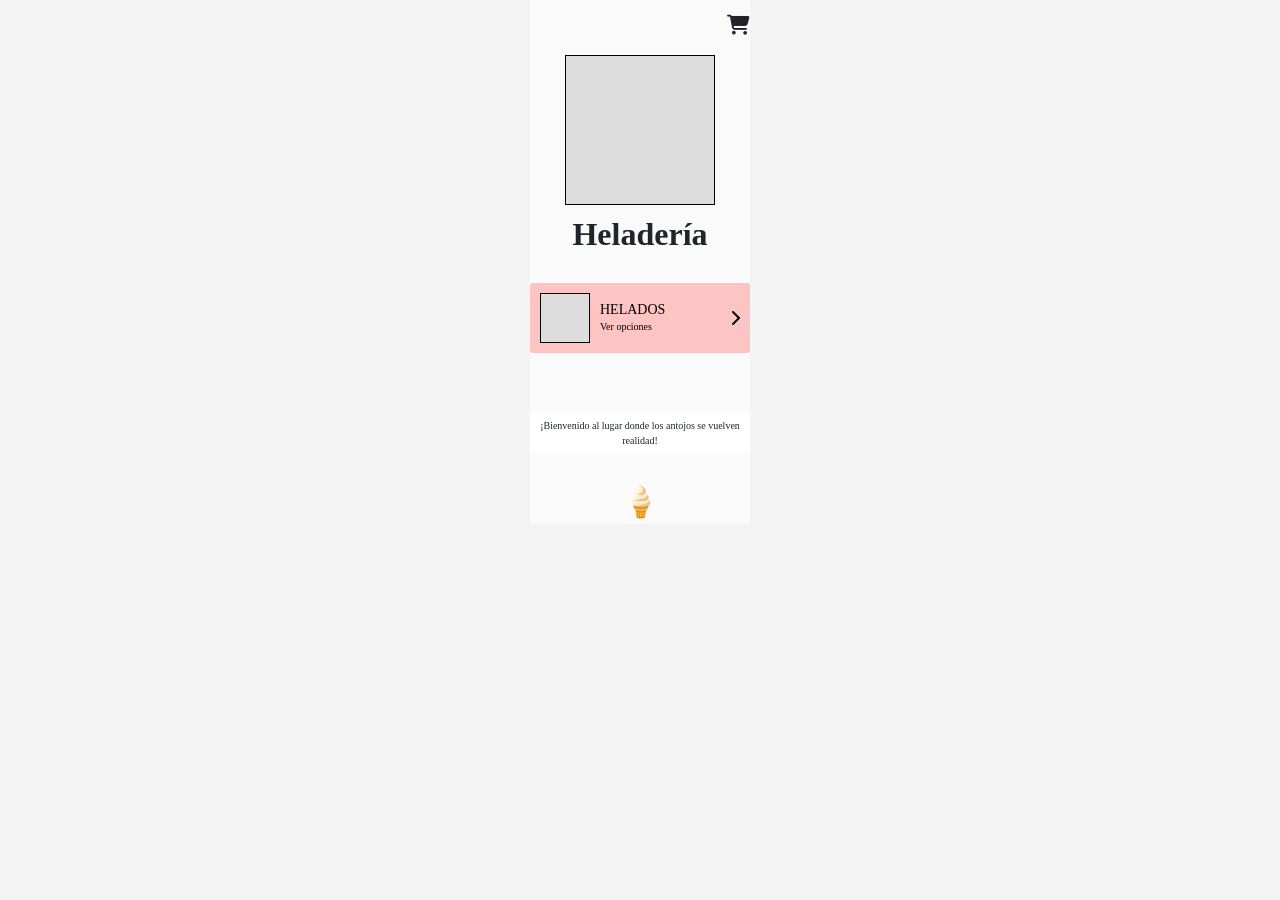
<file: Index.html>
<!DOCTYPE html>
<html lang="es">
<head>
<meta charset="UTF-8">
<meta name="viewport" content="width=device-width, initial-scale=1.0">

<!-- Bootstrap -->
<link href="https://cdn.jsdelivr.net/npm/bootstrap@5.3.3/dist/css/bootstrap.min.css" rel="stylesheet">

<!-- Iconos -->
<link rel="stylesheet"
href="https://cdnjs.cloudflare.com/ajax/libs/font-awesome/6.5.2/css/all.min.css">

<!-- Fuente -->
<link href="https://fonts.googleapis.com/css2?family=Poppins:wght@400;700&display=swap" rel="stylesheet">

<style>

body{
    background:#f3f3f3;
    font-family:'fredoka', fredoka, cursive;
}

.contenedor{
    width:220px;
    margin:auto;
    padding-top:10px;
    background:#ffffff97;
    font-family:'fredoka', fredoka, cursive;}

.carrito{
    text-align:right;
    font-size:20px;
    margin-bottom:15px;}

.imagen-principal{
    width:150px;
    height:150px;
    border:1px solid #000;
    margin:auto;
    background:#ddd;
}

.titulo{
    text-align:center;
    font-weight:bold;
    font-family:'fredoka', fredoka, cursive;
    font-size:32px;
    margin-top:10px;
}

.card-helado{
    background:#fd9f9d97;
    border-radius:3px;
    padding:10px;
    display:flex;
    align-items:center;
    font-family:'fredoka', fredoka, cursive;

    justify-content:space-between;
    color:rgb(0, 0, 0);
    margin-top:30px;
}

.mini-img{
    width:50px;
    height:50px;
    background:#ddd;
    border:1px solid #000;
    
}

.info{
    flex:1;
    margin-left:10px;
}

.info h5{
    margin:0;
    font-size:14px;
}

.info p{
    margin:0;
    font-size:10px;
}

.footer{
    margin-top:60px;
    text-align:center;
}

.bienvenida{
    background:white;
    display:inline-block;
    padding:5px 10px;
    border-radius:5px;
    font-size:10px;
    font-family: fredoka, cursive;
}

.logo{
    margin-top:10px;
    font-size:30px;
    color:#ff7b00;
}

</style>
</head>

<body>

<div class="contenedor">

    <!-- carrito -->
    <div class="carrito">
        <i class="fa-solid fa-cart-shopping"></i>
    </div>

    <!-- imagen -->
    <div class="imagen-principal"></div>

    <!-- titulo -->
    <h1 class="titulo">Heladería</h1>

    <!-- card -->
    <div class="card-helado">

        <div class="mini-img"></div>

        <div class="info">
            <h5>HELADOS</h5>
            <p>Ver opciones</p>
        </div>

        <i class="fa-solid fa-chevron-right" onclick="window.open('sabores.html')"></i>

    </div>

    <!-- footer -->
    <div class="footer">

        <p class="bienvenida">
            ¡Bienvenido al lugar donde los antojos se vuelven realidad!
        </p>
        

        <div class="logo">
            🍦
        </div>

    </div>

</div>

</body>
</html>
</file>
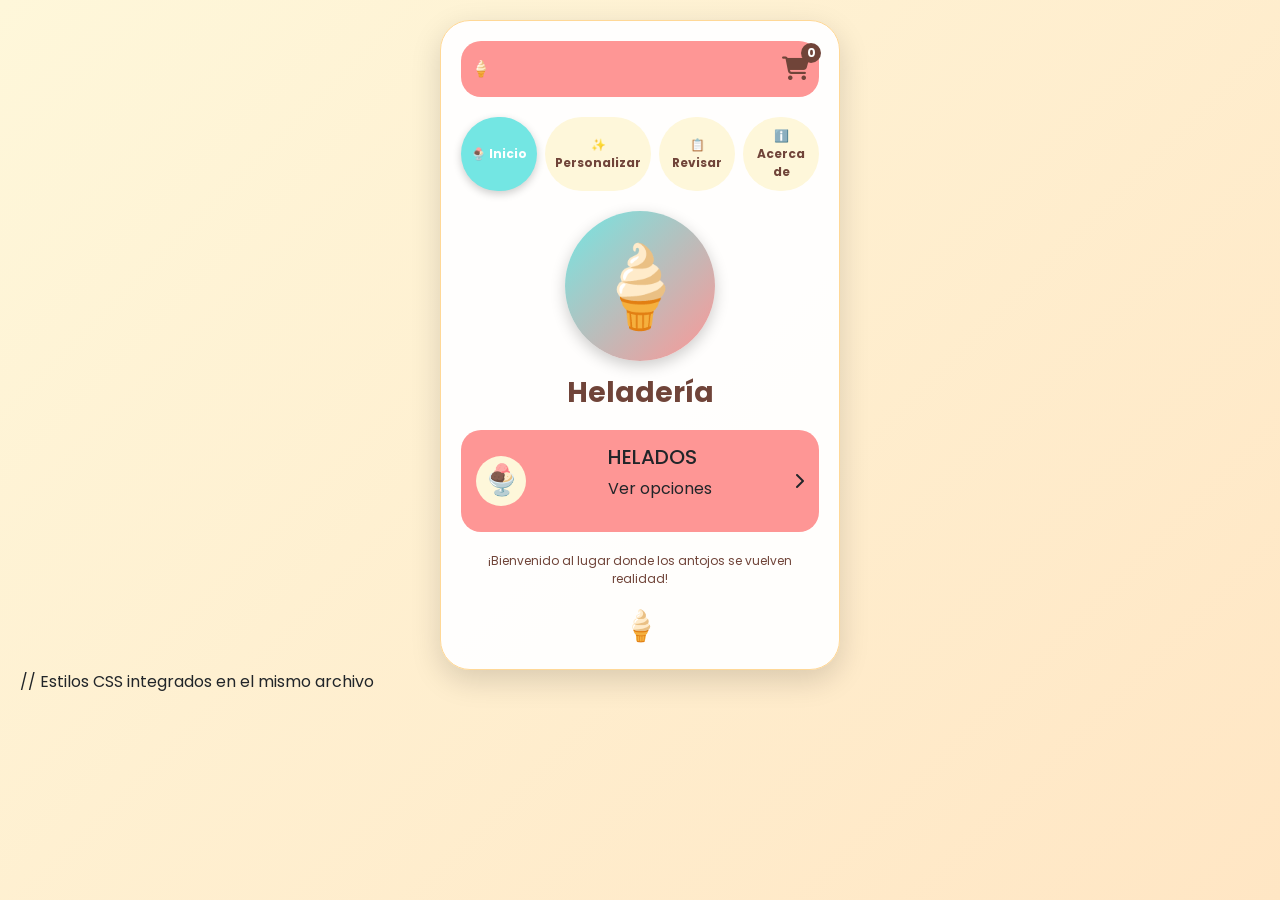
<file: Heladeria final.html>
<!DOCTYPE html>
<html lang="es">
<head>
<meta charset="UTF-8">
<meta name="viewport" content="width=device-width, initial-scale=1.0">
<title>Heladería - Personaliza tu helado</title>

<!-- Bootstrap -->
<link href="https://cdn.jsdelivr.net/npm/bootstrap@5.3.3/dist/css/bootstrap.min.css" rel="stylesheet">

<!-- Iconos -->
<link rel="stylesheet" href="https://cdnjs.cloudflare.com/ajax/libs/font-awesome/6.5.2/css/all.min.css">

<!-- Fuente -->
<link href="https://fonts.googleapis.com/css2?family=Poppins:wght@400;700&display=swap" rel="stylesheet">


</head>
<body>

<div class="contenedor">
    <!-- Header -->
    <div class="header-pestanas">
        <div class="logo-mini">🍦</div>
        <div class="carrito-icono" onclick="verCarrito()">
            <i class="fa-solid fa-cart-shopping"></i>
            <span id="carritoContador" class="carrito-contador">0</span>
        </div>
    </div>

    <!-- Navegación -->
    <div class="tabs-buttons">
        <button class="tab-btn active" onclick="cambiarPestana('inicio')">🍨 Inicio</button>
        <button class="tab-btn" onclick="cambiarPestana('personalizar')">✨ Personalizar</button>
        <button class="tab-btn" onclick="cambiarPestana('revisar')">📋 Revisar</button>
        <button class="tab-btn" onclick="cambiarPestana('acerca')">ℹ️ Acerca de</button>
    </div>

    <!-- Pestaña: Inicio -->
    <div id="pestana-inicio" class="tab-content active">
        <div class="imagen-principal">🍦</div>
        <h1 class="titulo">Heladería</h1>
        <div class="card-helado" onclick="cambiarPestana('personalizar')">
            <div class="mini-img">🍨</div>
            <div class="info">
                <h5>HELADOS</h5>
                <p>Ver opciones</p>
            </div>
            <i class="fa-solid fa-chevron-right"></i>
        </div>
        <div class="footer-text">
            <p>¡Bienvenido al lugar donde los antojos se vuelven realidad!</p>
            <div style="font-size: 30px;">🍦</div>
        </div>
    </div>

    <!-- Pestaña: Personalizar -->
    <div id="pestana-personalizar" class="tab-content">
        <h2 style="text-align:center; color:var(--color-marron);">🍦 ELIGE TU HELADO 🍦</h2>
        
        <div id="listaTiposHelado">
            <div class="tipo-helado-btn" onclick="iniciarPersonalizacion('cono-simple', 'Cono Simple', 1, 4000)">
                <h3>🍦 CONO SIMPLE</h3>
                <p>1 bola de helado</p>
                <div class="precio">$4.000</div>
            </div>
            <div class="tipo-helado-btn" onclick="iniciarPersonalizacion('cono-doble', 'Cono Doble', 2, 8000)">
                <h3>🍦 CONO DOBLE</h3>
                <p>2 bolas de helado</p>
                <div class="precio">$8.000</div>
            </div>
            <div class="tipo-helado-btn" onclick="iniciarPersonalizacion('copa', 'Copa', 3, 15000)">
                <h3>🍨 COPA</h3>
                <p>3 bolas de helado + Topping</p>
                <div class="precio">$15.000</div>
            </div>
        </div>

        <div id="personalizacionContainer" style="display:none;"></div>
    </div>

    <!-- Pestaña: Revisar Pedido -->
    <div id="pestana-revisar" class="tab-content">
        <h2 style="text-align:center; color:var(--color-marron);">📋 REVISAR PEDIDO</h2>
        
        <div id="listaPedidosContainer">
            <p style="text-align:center; color:#999;">No hay productos en tu pedido</p>
        </div>

        <div id="resumenPago" style="display:none;">
            <div class="resumen-pedido-card">
                <h4>💰 RESUMEN DE PAGO</h4>
                <div id="detallesPago"></div>
                <hr>
                <div><strong>SUBTOTAL:</strong> $<span id="subtotal">0</span></div>
                <div><strong>DESCUENTO:</strong> $<span id="descuento">0</span></div>
                <div style="font-size:20px;"><strong>TOTAL A PAGAR:</strong> $<span id="totalPagar">0</span></div>
            </div>

            <div class="forma-pago">
                <h4>💳 FORMA DE PAGO</h4>
                <div class="opcion-pago" onclick="seleccionarPago('efectivo')">
                    <input type="radio" name="pago" value="efectivo"> 💵 Efectivo
                </div>
                <div class="opcion-pago" onclick="seleccionarPago('tarjeta')">
                    <input type="radio" name="pago" value="tarjeta"> 💳 Tarjetas
                </div>
                <div class="opcion-pago" onclick="seleccionarPago('transferencia')">
                    <input type="radio" name="pago" value="transferencia"> 📱 Transferencia
                </div>
            </div>

            <button class="btn-accion btn-pagar" onclick="procesarPago()">💸 PAGAR</button>
            <button class="btn-accion btn-continuar" onclick="continuarComprando()">🛒 CONTINUAR COMPRANDO</button>
        </div>
    </div>

    <!-- Pestaña: Acerca de -->
    <div id="pestana-acerca" class="tab-content">
        <div class="acerca-de-card">
            <div class="icono-equipo">🍦</div>
            <h3>Acerca de Nosotros</h3>
            <div class="descripcion">
                <p>¡Bienvenido a nuestra Heladería!</p>
            </div>
            
            <div class="info-contacto">
                <h4 style="color: var(--color-marron); margin-bottom: 15px;">📧 Contacto</h4>
                <p><i class="fa-solid fa-envelope"></i> <strong>Kevin Maldonado:</strong> kmaldon3@estudiante.ibero.edu.co</p>
                <p><i class="fa-solid fa-envelope"></i> <strong>Alejandro Mora:</strong> amoraalv@estudiante.ibero.edu.co</p>
                <hr style="margin: 15px 0; border-color: var(--color-amarillo);">
                <p><i class="fa-solid fa-graduation-cap"></i> <strong>Institución:</strong> Universidad Iberoamericana</p>
                <p><i class="fa-solid fa-calendar"></i> <strong>Proyecto:</strong> Heladería Online</p>
            </div>
            
            <button class="btn-accion btn-acerca" onclick="cambiarPestana('inicio')">🍦 Volver al Inicio</button>
        </div>
    </div>
</div>

<script>
    // ========== VARIABLES GLOBALES ==========
    let carrito = [];
    let pagoSeleccionado = '';
    let productoEnPersonalizacion = null;
    let toppingTemp = { nombre: 'Sin topping', precio: 0 };
    let saboresTemp = [];
    const listaSabores = ['Vainilla', 'Chocolate', 'Fresa', 'Menta', 'Dulce de leche', 'Lúcuma', 'Café', 'Pistacho', 'Coco', 'Maracuyá'];

    // ========== NAVEGACIÓN ==========
    function cambiarPestana(pestanaId) {
        document.querySelectorAll('.tab-content').forEach(tab => tab.classList.remove('active'));
        document.querySelectorAll('.tab-btn').forEach(btn => btn.classList.remove('active'));
        
        document.getElementById(`pestana-${pestanaId}`).classList.add('active');
        
        const botones = document.querySelectorAll('.tab-btn');
        const indiceMap = { 'inicio': 0, 'personalizar': 1, 'revisar': 2, 'acerca': 3 };
        if (indiceMap[pestanaId] !== undefined) {
            botones[indiceMap[pestanaId]].classList.add('active');
        }
        
        if (pestanaId === 'revisar') actualizarVistaRevisarPedido();
        if (pestanaId !== 'personalizar') cerrarPersonalizacion();
    }

    function verCarrito() { cambiarPestana('revisar'); }
    function continuarComprando() { cambiarPestana('personalizar'); }

    // ========== PERSONALIZACIÓN ==========
    function iniciarPersonalizacion(tipo, nombre, bolas, precioBase) {
        productoEnPersonalizacion = { tipo, nombre, bolas, precioBase };
        saboresTemp = new Array(bolas).fill('');
        toppingTemp = { nombre: 'Sin topping', precio: 0 };
        mostrarPersonalizacion();
    }

    function mostrarPersonalizacion() {
        const container = document.getElementById('personalizacionContainer');
        const listaTipos = document.getElementById('listaTiposHelado');
        
        const toppings = [
            { nombre: 'Chispas de chocolate', precio: 500 },
            { nombre: 'Salsa de caramelo', precio: 700 },
            { nombre: 'Frutillas', precio: 800 },
            { nombre: 'Granola', precio: 400 },
            { nombre: 'Sin topping', precio: 0 }
        ];
        
        let html = `
            <div class="seccion-personalizacion">
                <h3>✨ Personaliza tu ${productoEnPersonalizacion.nombre} ✨</h3>
                <p><strong>Precio base:</strong> $${productoEnPersonalizacion.precioBase}</p>
                <div class="subtitulo">🍬 Toppings (elige uno)</div>
        `;
        
        toppings.forEach(t => {
            html += `
                <div class="opcion-topping" onclick="seleccionarTopping('${t.nombre}', ${t.precio})">
                    <input type="radio" name="toppingTemp" ${t.nombre === 'Sin topping' ? 'checked' : ''}>
                    <label>${t.nombre === 'Sin topping' ? '❌' : '🍫'} ${t.nombre} ${t.precio > 0 ? `(+$${t.precio})` : ''}</label>
                </div>
            `;
        });
        
        html += `<div class="subtitulo">🍨 Sabores (elige ${productoEnPersonalizacion.bolas} bola(s))</div>`;
        
        for (let i = 0; i < productoEnPersonalizacion.bolas; i++) {
            html += `
                <div style="margin-bottom:10px;">
                    <strong>Bola ${i+1}:</strong>
                    <select class="form-select" onchange="cambiarSabor(${i}, this.value)">
                        <option value="">-- Selecciona --</option>
                        ${listaSabores.map(s => `<option value="${s}">${s}</option>`).join('')}
                    </select>
                </div>
            `;
        }
        
        html += `
            <div style="margin-top:15px; background:var(--color-amarillo); padding:10px; border-radius:15px;">
                <strong>📋 Resumen:</strong><br>
                Topping: <span id="resTopping">Sin topping</span><br>
                Sabores: <span id="resSabores">-</span><br>
                <strong>Total: $<span id="totalTemp">${productoEnPersonalizacion.precioBase}</span></strong>
            </div>
            <button class="btn-accion" onclick="agregarAlCarrito()">✅ AGREGAR AL CARRITO</button>
            <button class="btn-volver" onclick="cerrarPersonalizacion()">← Cancelar</button>
        </div>`;
        
        container.innerHTML = html;
        container.style.display = 'block';
        listaTipos.style.display = 'none';
    }

    function seleccionarTopping(nombre, precio) {
        toppingTemp = { nombre, precio };
        actualizarResumen();
    }

    function cambiarSabor(indice, sabor) {
        saboresTemp[indice] = sabor;
        actualizarResumen();
    }

    function actualizarResumen() {
        document.getElementById('resTopping').innerText = toppingTemp.nombre;
        const saboresOk = saboresTemp.filter(s => s !== '');
        document.getElementById('resSabores').innerText = saboresOk.join(', ') || 'No seleccionados';
        let total = productoEnPersonalizacion.precioBase + toppingTemp.precio;
        document.getElementById('totalTemp').innerText = total;
    }

    function agregarAlCarrito() {
        if (saboresTemp.includes('')) {
            alert(`⚠️ Selecciona todos los ${productoEnPersonalizacion.bolas} sabores`);
            return;
        }
        
        const total = productoEnPersonalizacion.precioBase + toppingTemp.precio;
        const pedido = {
            id: Date.now(),
            producto: productoEnPersonalizacion.nombre,
            bolas: productoEnPersonalizacion.bolas,
            sabores: [...saboresTemp],
            topping: toppingTemp.nombre,
            total: total
        };
        
        carrito.push(pedido);
        actualizarContador();
        alert(`✅ ¡Agregado al carrito!\nTotal: $${total}`);
        cerrarPersonalizacion();
        cambiarPestana('revisar');
    }

    function cerrarPersonalizacion() {
        const container = document.getElementById('personalizacionContainer');
        const listaTipos = document.getElementById('listaTiposHelado');
        if (container) container.style.display = 'none';
        if (listaTipos) listaTipos.style.display = 'block';
        productoEnPersonalizacion = null;
    }

    // ========== CARRITO ==========
    function actualizarContador() {
        document.getElementById('carritoContador').innerText = carrito.length;
    }

    function actualizarVistaRevisarPedido() {
        const container = document.getElementById('listaPedidosContainer');
        const resumenDiv = document.getElementById('resumenPago');
        
        if (carrito.length === 0) {
            container.innerHTML = '<p style="text-align:center; color:#999;">🍽️ No hay productos en tu pedido</p>';
            resumenDiv.style.display = 'none';
            return;
        }
        
        resumenDiv.style.display = 'block';
        let html = '', subtotal = 0;
        
        carrito.forEach(item => {
            subtotal += item.total;
            html += `
                <div class="item-pedido">
                    <div style="display:flex; justify-content:space-between;">
                        <strong>🍦 ${item.producto}</strong>
                        <span>$${item.total}</span>
                    </div>
                    <div style="font-size:12px;">
                        Sabores: ${item.sabores.join(', ')}<br>
                        Topping: ${item.topping}
                    </div>
                    <button class="btn-volver" style="margin-top:8px; padding:5px;" onclick="eliminarProducto(${item.id})">🗑️ Eliminar</button>
                </div>
            `;
        });
        
        container.innerHTML = html;
        document.getElementById('subtotal').innerText = subtotal;
        document.getElementById('totalPagar').innerText = subtotal;
        document.getElementById('detallesPago').innerHTML = `${carrito.length} producto(s)`;
    }

    function eliminarProducto(id) {
        carrito = carrito.filter(item => item.id !== id);
        actualizarContador();
        actualizarVistaRevisarPedido();
    }

    function seleccionarPago(metodo) {
        pagoSeleccionado = metodo;
        document.querySelectorAll('.opcion-pago input').forEach(radio => {
            radio.checked = (radio.value === metodo);
        });
    }

    function procesarPago() {
        if (carrito.length === 0) return alert('❌ No hay productos');
        if (!pagoSeleccionado) return alert('⚠️ Selecciona una forma de pago');
        
        const total = document.getElementById('totalPagar').innerText;
        alert(`🎉 ¡PAGO EXITOSO!\nMétodo: ${pagoSeleccionado}\nTotal: $${total}\n¡Gracias! 🍦`);
        
        carrito = [];
        actualizarContador();
        actualizarVistaRevisarPedido();
        pagoSeleccionado = '';
        cambiarPestana('inicio');
    }

    // Inicializar
    window.onload = () => actualizarContador();
</script>
</body>
</html>

// Estilos CSS integrados en el mismo archivo 
<style>

    
    
:root {
    --color-turquesa: #73E6E3;
    --color-marron: #704439;
    --color-salmon: #FE9695;
    --color-amarillo: #FFD897;
    --color-crema: #FEF7DA;
}

* {
    margin: 0;
    padding: 0;
    box-sizing: border-box;
}

body {
    background: linear-gradient(135deg, var(--color-crema) 0%, #ffe6c4 100%);
    font-family: 'Poppins', cursive;
    min-height: 100vh;
    padding: 20px;
}

.contenedor {
    max-width: 400px;
    margin: auto;
    background: rgba(255, 255, 255, 0.95);
    border-radius: 30px;
    padding: 20px;
    box-shadow: 0 10px 30px rgba(0,0,0,0.15);
    border: 1px solid var(--color-amarillo);
}

/* Header */
.header-pestanas {
    display: flex;
    justify-content: space-between;
    align-items: center;
    margin-bottom: 20px;
    background: var(--color-salmon);
    padding: 10px;
    border-radius: 20px;
}

.carrito-icono {
    position: relative;
    cursor: pointer;
    font-size: 24px;
    color: var(--color-marron);
}

.carrito-contador {
    position: absolute;
    top: -8px;
    right: -12px;
    background: var(--color-marron);
    color: white;
    border-radius: 50%;
    width: 20px;
    height: 20px;
    font-size: 12px;
    display: flex;
    align-items: center;
    justify-content: center;
    font-weight: bold;
}

/* Tabs */
.tabs-buttons {
    display: flex;
    gap: 8px;
    margin-bottom: 20px;
}

.tab-btn {
    flex: 1;
    background: var(--color-crema);
    border: none;
    padding: 10px;
    border-radius: 50px;
    font-family: 'Poppins', cursive;
    font-weight: bold;
    cursor: pointer;
    transition: all 0.3s;
    color: var(--color-marron);
    font-size: 12px;
}

.tab-btn.active {
    background: var(--color-turquesa);
    color: white;
    box-shadow: 0 3px 8px rgba(0,0,0,0.2);
}

.tab-content {
    display: none;
    animation: fadeIn 0.3s ease;
}

.tab-content.active {
    display: block;
}

@keyframes fadeIn {
    from { opacity: 0; transform: translateY(10px); }
    to { opacity: 1; transform: translateY(0); }
}

/* Inicio */
.imagen-principal {
    width: 150px;
    height: 150px;
    margin: auto;
    background: linear-gradient(135deg, var(--color-turquesa), var(--color-salmon));
    border-radius: 50%;
    display: flex;
    align-items: center;
    justify-content: center;
    font-size: 80px;
    box-shadow: 0 5px 15px rgba(0,0,0,0.2);
}

.titulo {
    text-align: center;
    font-weight: bold;
    font-size: 28px;
    margin: 15px 0;
    color: var(--color-marron);
}

.card-helado {
    background: var(--color-salmon);
    border-radius: 20px;
    padding: 15px;
    display: flex;
    align-items: center;
    justify-content: space-between;
    margin-top: 20px;
    cursor: pointer;
    transition: transform 0.2s;
}

.card-helado:hover {
    transform: scale(1.02);
    background: #fd8a8897;
}

.mini-img {
    width: 50px;
    height: 50px;
    background: var(--color-crema);
    border-radius: 50%;
    display: flex;
    align-items: center;
    justify-content: center;
    font-size: 30px;
}

/* Personalizar */
.tipo-helado-btn {
    background: var(--color-salmon);
    border-radius: 15px;
    padding: 12px;
    margin-bottom: 10px;
    cursor: pointer;
    transition: all 0.3s;
}

.tipo-helado-btn:hover {
    background: var(--color-turquesa);
    transform: translateX(5px);
}

.tipo-helado-btn h3 {
    font-size: 16px;
    margin: 0;
}

.precio {
    font-weight: bold;
    color: var(--color-marron);
    font-size: 14px;
    margin-top: 5px;
}

.seccion-personalizacion {
    background: var(--color-crema);
    padding: 15px;
    border-radius: 20px;
    margin-top: 15px;
}

.opcion-topping {
    background: white;
    padding: 10px;
    margin-bottom: 8px;
    border-radius: 12px;
    display: flex;
    align-items: center;
    gap: 10px;
    cursor: pointer;
}

.btn-accion {
    background: var(--color-marron);
    color: white;
    border: none;
    border-radius: 50px;
    padding: 12px;
    width: 100%;
    margin-top: 10px;
    font-weight: bold;
    cursor: pointer;
}

.btn-volver {
    background: #ccc;
    color: #333;
    border: none;
    border-radius: 50px;
    padding: 8px;
    width: 100%;
    margin-top: 10px;
    cursor: pointer;
}

/* Revisar pedido */
.resumen-pedido-card {
    background: var(--color-crema);
    border-radius: 20px;
    padding: 15px;
    margin-bottom: 15px;
}

.item-pedido {
    background: white;
    border-radius: 15px;
    padding: 12px;
    margin-bottom: 10px;
    border-left: 5px solid var(--color-turquesa);
}

.forma-pago {
    background: var(--color-crema);
    border-radius: 20px;
    padding: 15px;
    margin: 15px 0;
}

.opcion-pago {
    display: flex;
    align-items: center;
    gap: 10px;
    padding: 10px;
    cursor: pointer;
    background: white;
    margin-bottom: 8px;
    border-radius: 12px;
}

.btn-pagar {
    background: var(--color-turquesa);
    color: var(--color-marron);
}

.btn-continuar {
    background: var(--color-salmon);
    color: white;
    margin-top: 10px;
}

.footer-text {
    text-align: center;
    margin-top: 20px;
    font-size: 12px;
    color: var(--color-marron);
}

/* Acerca de */
.acerca-de-card {
    background: var(--color-crema);
    border-radius: 20px;
    padding: 20px;
    text-align: center;
}

.acerca-de-card h3 {
    color: var(--color-marron);
    font-size: 24px;
    margin-bottom: 20px;
}

.icono-equipo {
    font-size: 60px;
    margin-bottom: 15px;
}

.descripcion {
    color: #666;
    margin-bottom: 20px;
    line-height: 1.6;
}

.info-contacto {
    background: white;
    border-radius: 15px;
    padding: 15px;
    margin-top: 15px;
    text-align: left;
}

.info-contacto p {
    margin: 10px 0;
    display: flex;
    align-items: center;
    gap: 10px;
    word-break: break-all;
}

.info-contacto i {
    color: var(--color-turquesa);
    width: 25px;
    font-size: 18px;
}

.btn-acerca {
    background: var(--color-turquesa);
    color: var(--color-marron);
    margin-top: 15px;
}

.form-select {
    width: 100%;
    padding: 8px;
    border-radius: 10px;
    border: 1px solid #ddd;
}
</style>
</file>
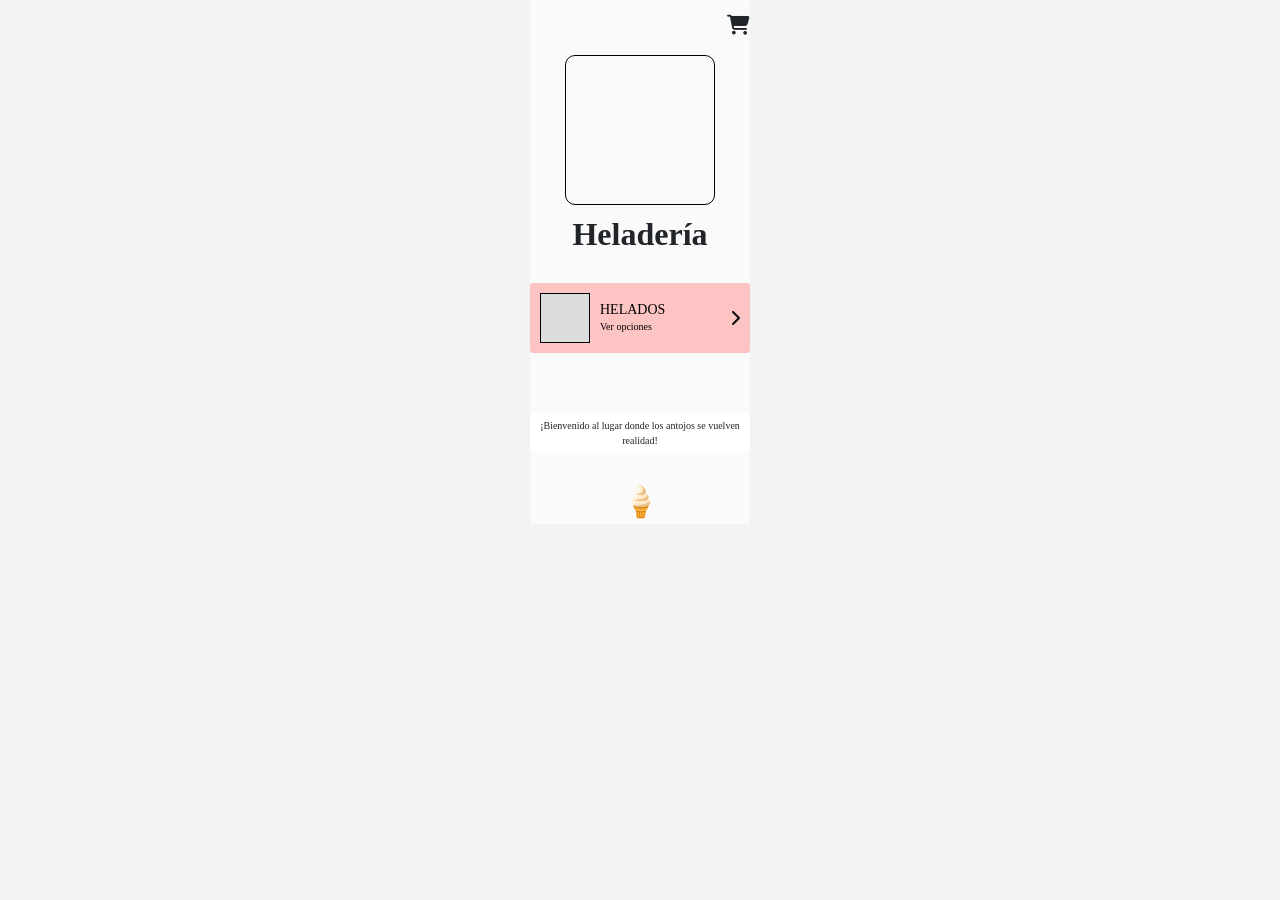
<file: Sabores.html>
<!DOCTYPE html>
<html lang="es">
<head>
<meta charset="UTF-8">
<meta name="viewport" content="width=device-width, initial-scale=1.0">

<!-- Bootstrap -->
<link href="https://cdn.jsdelivr.net/npm/bootstrap@5.3.3/dist/css/bootstrap.min.css" rel="stylesheet">

<!-- Iconos -->
<link rel="stylesheet"
href="https://cdnjs.cloudflare.com/ajax/libs/font-awesome/6.5.2/css/all.min.css">

<!-- Fuente -->
<link href="https://fonts.googleapis.com/css2?family=Poppins:wght@400;700&display=swap" rel="stylesheet">

<style>

body{
    background:#f3f3f3;
    font-family:'fredoka', fredoka, cursive;
}

.contenedor{
    width:220px;
    margin:auto;
    padding-top:10px;
    background:#ffffff97;
    font-family:'fredoka', fredoka, cursive;
}

.carrito{
    text-align:right;
    font-size:20px;
    margin-bottom:15px;
}

.imagen-principal{
    width:150px;
    height:150px;
    border:1px solid #000;
    margin:auto;
    background-image: url('https://via.placeholder.com/150x150?text=🍦');
    background-size: cover;
    background-position: center;
    background-repeat: no-repeat;
    border-radius: 10px;
}

.titulo{
    text-align:center;
    font-weight:bold;
    font-family:'fredoka', fredoka, cursive;
    font-size:32px;
    margin-top:10px;
}

.card-helado{
    background:#fd9f9d97;
    border-radius:3px;
    padding:10px;
    display:flex;
    align-items:center;
    font-family:'fredoka', fredoka, cursive;
    justify-content:space-between;
    color:rgb(0, 0, 0);
    margin-top:30px;
    cursor: pointer;
    transition: background-color 0.3s;
}

.card-helado:hover {
    background:#fd8a8897;
}

.mini-img{
    width:50px;
    height:50px;
    background:#ddd;
    border:1px solid #000;
}

.info{
    flex:1;
    margin-left:10px;
}

.info h5{
    margin:0;
    font-size:14px;
}

.info p{
    margin:0;
    font-size:10px;
}

.footer{
    margin-top:60px;
    text-align:center;
}

.bienvenida{
    background:white;
    display:inline-block;
    padding:5px 10px;
    border-radius:5px;
    font-size:10px;
    font-family: fredoka, cursive;
}

.logo{
    margin-top:10px;
    font-size:30px;
    color:#ff7b00;
}

.fa-chevron-right {
    cursor: pointer;
    font-size: 16px;
    transition: transform 0.2s;
}

.fa-chevron-right:hover {
    transform: translateX(3px);
    color: #ff7b00;
}

/* Estilos para la sección de sabores */
.seccion-sabores {
    display: none;
    margin-top: 20px;
    padding: 20px 10px;
    background: white;
    border-radius: 10px;
    box-shadow: 0 2px 10px rgba(0,0,0,0.1);
}

.seccion-sabores h2 {
    text-align: center;
    font-size: 24px;
    margin-bottom: 20px;
    color: #ff7b00;
}

/* ESTILOS PARA LOS BOTONES DE TIPO DE HELADO */
.tipo-helado-btn {
    background: #fd9f9d97;
    border-radius: 10px;
    padding: 15px 10px;
    margin-bottom: 12px;
    cursor: pointer;
    transition: all 0.3s ease;
    border: 2px solid transparent;
}

.tipo-helado-btn:hover {
    background: #fd8a8897;
    transform: translateX(5px);
    border-color: #ff7b00;
}

.tipo-helado-btn h3 {
    font-size: 18px;
    margin: 0 0 5px 0;
    color: #333;
    font-weight: bold;
}

.tipo-helado-btn p {
    margin: 5px 0;
    font-size: 12px;
    color: #666;
}

.precio {
    font-weight: bold;
    color: #e06a00;
    font-size: 16px;
    margin-top: 5px;
}

/* NUEVA SECCIÓN DE PERSONALIZACIÓN */
.seccion-personalizacion {
    display: none;
    margin-top: 20px;
    padding: 20px 10px;
    background: white;
    border-radius: 10px;
    box-shadow: 0 2px 10px rgba(0,0,0,0.1);
}

.seccion-personalizacion h2 {
    text-align: center;
    font-size: 22px;
    margin-bottom: 20px;
    color: #ff7b00;
}

.producto-seleccionado {
    background: #fff3e0;
    padding: 10px;
    border-radius: 10px;
    margin-bottom: 20px;
    text-align: center;
    border-left: 4px solid #ff7b00;
}

.producto-seleccionado p {
    margin: 5px 0;
    font-size: 14px;
}

.producto-seleccionado .precio-seleccionado {
    font-size: 18px;
    font-weight: bold;
    color: #ff7b00;
}

.subtitulo {
    font-size: 16px;
    font-weight: bold;
    margin: 15px 0 10px 0;
    color: #333;
    border-bottom: 2px solid #fd9f9d97;
    padding-bottom: 5px;
}

.opcion-topping {
    background: #f9f9f9;
    padding: 10px;
    margin-bottom: 8px;
    border-radius: 8px;
    display: flex;
    align-items: center;
    gap: 10px;
    cursor: pointer;
    transition: background 0.2s;
}

.opcion-topping:hover {
    background: #ffe0b3;
}

.opcion-topping input {
    cursor: pointer;
    width: 18px;
    height: 18px;
}

.opcion-topping label {
    cursor: pointer;
    margin: 0;
    flex: 1;
    font-size: 14px;
}

.opcion-sabor {
    background: #f9f9f9;
    padding: 10px;
    margin-bottom: 8px;
    border-radius: 8px;
    display: flex;
    align-items: center;
    gap: 10px;
    cursor: pointer;
}

.opcion-sabor:hover {
    background: #ffe0b3;
}

.opcion-sabor input {
    cursor: pointer;
    width: 18px;
    height: 18px;
}

.opcion-sabor label {
    cursor: pointer;
    margin: 0;
    flex: 1;
    font-size: 14px;
}

.select-sabor {
    width: 100%;
    padding: 10px;
    margin-bottom: 15px;
    border-radius: 8px;
    border: 1px solid #ddd;
    font-family: 'fredoka', cursive;
}

.btn-accion {
    background: #ff7b00;
    color: white;
    border: none;
    border-radius: 8px;
    padding: 12px;
    font-size: 14px;
    cursor: pointer;
    margin-top: 15px;
    width: 100%;
    font-family: 'fredoka', cursive;
    transition: background 0.3s;
}

.btn-accion:hover {
    background: #e06a00;
}

.btn-volver {
    background: #666;
    color: white;
    border: none;
    border-radius: 5px;
    padding: 8px 15px;
    font-size: 12px;
    cursor: pointer;
    margin-top: 20px;
    width: 100%;
    font-family: 'fredoka', cursive;
    transition: background-color 0.3s;
}

.btn-volver:hover {
    background: #555;
}

.resumen-pedido {
    background: #fff3e0;
    padding: 12px;
    border-radius: 10px;
    margin-top: 15px;
    font-size: 13px;
}

</style>
</head>

<body>

<div class="contenedor">

    <!-- PARTE INICIAL -->
    <div id="parteInicial">
        <div class="carrito">
            <i class="fa-solid fa-cart-shopping"></i>
        </div>

        <div class="imagen-principal"></div>

        <h1 class="titulo">Heladería</h1>

        <div class="card-helado">
            <div class="mini-img"></div>
            <div class="info">
                <h5>HELADOS</h5>
                <p>Ver opciones</p>
            </div>
            <i class="fa-solid fa-chevron-right" onclick="mostrarSabores()"></i>
        </div>

        <div class="footer">
            <p class="bienvenida">
                ¡Bienvenido al lugar donde los antojos se vuelven realidad!
            </p>
            <div class="logo">
                🍦
            </div>
        </div>
    </div>

    <!-- SECCIÓN DE SABORES (lista de tipos) -->
    <div id="sabores" class="seccion-sabores">
        <h2>🍦 ELIGE TU HELADO 🍦</h2>
        
        <div class="tipo-helado-btn" onclick="irAPersonalizacion('cono-simple', 'Cono Simple', 1, 4000)">
            <h3>🍦 CONO SIMPLE 🍦</h3>
            <p>1 bola de helado</p>
            <div class="precio">$4.000</div>
        </div>

        <div class="tipo-helado-btn" onclick="irAPersonalizacion('cono-doble', 'Cono Doble', 2, 8000)">
            <h3>🍦 CONO DOBLE 🍦</h3>
            <p>2 bolas de helado</p>
            <div class="precio">$8.000</div>
        </div>

        <div class="tipo-helado-btn" onclick="irAPersonalizacion('copa', 'Copa', 3, 15000)">
            <h3>🍦 COPA 🍦</h3>
            <p>3 bolas de helado + Topping</p>
            <div class="precio">$15.000</div>
        </div>

        <button class="btn-volver" onclick="volverInicio()">
            ← Volver al inicio
        </button>
    </div>

    <!-- NUEVA SECCIÓN DE PERSONALIZACIÓN (aún por desarrollar completamente) -->
    <div id="personalizacion" class="seccion-personalizacion">
        <h2>✨ PERSONALIZA TU HELADO ✨</h2>
        
        <div id="infoProducto" class="producto-seleccionado">
            <p><strong>Producto seleccionado:</strong> <span id="nombreProducto">-</span></p>
            <p><span id="bolasInfo">-</span> bola(s) de helado</p>
            <p class="precio-seleccionado">Precio base: $<span id="precioBase">0</span></p>
        </div>

        <!-- SECCIÓN TOPPINGS (común para todos) -->
        <div class="subtitulo">🍬 1. TOPPINGS (elige uno)</div>
        <div id="toppingsList">
            <div class="opcion-topping" onclick="seleccionarTopping('Chispas de chocolate', 500)">
                <input type="radio" name="topping" id="topping1">
                <label>🍫 Chispas de chocolate (+$500)</label>
            </div>
            <div class="opcion-topping" onclick="seleccionarTopping('Salsa de caramelo', 700)">
                <input type="radio" name="topping" id="topping2">
                <label>🍯 Salsa de caramelo (+$700)</label>
            </div>
            <div class="opcion-topping" onclick="seleccionarTopping('Frutillas', 800)">
                <input type="radio" name="topping" id="topping3">
                <label>🍓 Frutillas (+$800)</label>
            </div>
            <div class="opcion-topping" onclick="seleccionarTopping('Granola', 400)">
                <input type="radio" name="topping" id="topping4">
                <label>🌾 Granola (+$400)</label>
            </div>
            <div class="opcion-topping" onclick="seleccionarTopping('Sin topping', 0)">
                <input type="radio" name="topping" id="topping5">
                <label>❌ Sin topping ($0)</label>
            </div>
        </div>

        <!-- SECCIÓN SABORES (dinámica según bolas) -->
        <div class="subtitulo">🍨 2. ELIGE TUS SABORES</div>
        <div id="saboresContainer">
            <!-- Aquí se generarán dinámicamente los selectores según la cantidad de bolas -->
        </div>

        <!-- Resumen y botones -->
        <div id="resumenPedido" class="resumen-pedido">
            <strong>📋 Resumen:</strong><br>
            Topping: <span id="resumenTopping">Ninguno</span><br>
            Sabores: <span id="resumenSabores">-</span><br>
            <strong>Total: $<span id="totalPrecio">0</span></strong>
        </div>

        <button class="btn-accion" onclick="agregarAlCarrito()">
            🛒 AGREGAR AL CARRITO
        </button>
        
        <button class="btn-volver" onclick="volverAListaSabores()">
            ← Volver a seleccionar tipo de helado
        </button>
    </div>

</div>

<script>
    // Variables globales para la personalización
    let productoActual = {
        tipo: '',
        nombre: '',
        bolas: 0,
        precioBase: 0
    };
    
    let toppingSeleccionado = {
        nombre: 'Sin topping',
        precio: 0
    };
    
    let saboresSeleccionados = [];
    
    // Lista de sabores disponibles
    const listaSabores = [
        'Vainilla', 'Chocolate', 'Fresa', 'Menta', 'Dulce de leche', 
        'Lúcuma', 'Café', 'Pistacho', 'Coco', 'Maracuyá'
    ];
    
    // Función para ir a la personalización desde los botones clickeables
    function irAPersonalizacion(tipo, nombre, bolas, precio) {
        // Guardar datos del producto
        productoActual = {
            tipo: tipo,
            nombre: nombre,
            bolas: bolas,
            precioBase: precio
        };
        
        // Reiniciar selecciones
        toppingSeleccionado = { nombre: 'Sin topping', precio: 0 };
        saboresSeleccionados = new Array(bolas).fill('');
        
        // Ocultar sección de sabores y mostrar personalización
        document.getElementById('sabores').style.display = 'none';
        document.getElementById('parteInicial').style.display = 'none';
        const personalizacionDiv = document.getElementById('personalizacion');
        personalizacionDiv.style.display = 'block';
        
        // Actualizar información del producto en la UI
        document.getElementById('nombreProducto').innerText = nombre;
        document.getElementById('bolasInfo').innerText = bolas;
        document.getElementById('precioBase').innerText = precio;
        
        // Limpiar selección de toppings (radios)
        const radios = document.querySelectorAll('input[name="topping"]');
        radios.forEach(radio => radio.checked = false);
        document.getElementById('topping5').checked = true; // "Sin topping" por defecto
        toppingSeleccionado = { nombre: 'Sin topping', precio: 0 };
        
        // Generar selectores de sabores según cantidad de bolas
        generarSelectoresSabores(bolas);
        
        // Actualizar resumen
        actualizarResumen();
    }
    
    // Generar dinámicamente los selects para cada bola
    function generarSelectoresSabores(cantidadBolas) {
        const container = document.getElementById('saboresContainer');
        container.innerHTML = '';
        
        for (let i = 0; i < cantidadBolas; i++) {
            const bolaDiv = document.createElement('div');
            bolaDiv.className = 'select-sabor';
            bolaDiv.innerHTML = `
                <strong>🍦 Bola ${i+1}:</strong><br>
                <select id="saborBola${i}" class="select-sabor" style="margin-top:5px;" onchange="cambiarSabor(${i}, this.value)">
                    <option value="">-- Selecciona un sabor --</option>
                    ${listaSabores.map(sabor => `<option value="${sabor}">${sabor}</option>`).join('')}
                </select>
            `;
            container.appendChild(bolaDiv);
        }
        
        // Reiniciar array de sabores
        saboresSeleccionados = new Array(cantidadBolas).fill('');
    }
    
    // Cuando cambia un sabor
    function cambiarSabor(indice, sabor) {
        saboresSeleccionados[indice] = sabor;
        actualizarResumen();
    }
    
    // Seleccionar topping
    function seleccionarTopping(nombre, precio) {
        toppingSeleccionado = { nombre: nombre, precio: precio };
        
        // Marcar el radio correspondiente visualmente
        const opciones = document.querySelectorAll('.opcion-topping');
        opciones.forEach(opcion => {
            const label = opcion.querySelector('label');
            if (label && label.innerText.includes(nombre)) {
                const radio = opcion.querySelector('input');
                if (radio) radio.checked = true;
            }
        });
        
        actualizarResumen();
    }
    
    // Actualizar resumen y precio total
    function actualizarResumen() {
        // Actualizar resumen de topping
        document.getElementById('resumenTopping').innerText = toppingSeleccionado.nombre;
        
        // Mostrar sabores seleccionados
        const saboresTexto = saboresSeleccionados.filter(s => s !== '').join(', ') || 'No seleccionados';
        document.getElementById('resumenSabores').innerText = saboresTexto;
        
        // Calcular total
        let total = productoActual.precioBase + toppingSeleccionado.precio;
        document.getElementById('totalPrecio').innerText = total;
    }
    
    // Función para agregar al carrito (simulación)
    function agregarAlCarrito() {
        // Verificar que todos los sabores estén seleccionados
        const bolasFaltantes = saboresSeleccionados.filter(s => s === '').length;
        if (bolasFaltantes > 0) {
            alert(`⚠️ Por favor selecciona todos los sabores (faltan ${bolasFaltantes} bola(s))`);
            return;
        }
        
        const total = productoActual.precioBase + toppingSeleccionado.precio;
        const mensaje = `✅ ¡Agregado al carrito!\n\n` +
                        `Producto: ${productoActual.nombre}\n` +
                        `Sabores: ${saboresSeleccionados.join(', ')}\n` +
                        `Topping: ${toppingSeleccionado.nombre}\n` +
                        `Total: $${total}`;
        
        alert(mensaje);
        
        // Aquí puedes agregar lógica para guardar en localStorage o en un carrito real
        console.log('Carrito:', {
            producto: productoActual,
            sabores: saboresSeleccionados,
            topping: toppingSeleccionado,
            total: total
        });
        
        // Opcional: volver a la lista de sabores después de agregar
        // volverAListaSabores();
    }
    
    // Volver a la lista de tipos de helado (cono simple, doble, copa)
    function volverAListaSabores() {
        document.getElementById('personalizacion').style.display = 'none';
        document.getElementById('sabores').style.display = 'block';
        // Reiniciar variables
        productoActual = { tipo: '', nombre: '', bolas: 0, precioBase: 0 };
        toppingSeleccionado = { nombre: 'Sin topping', precio: 0 };
        saboresSeleccionados = [];
    }
    
    function mostrarSabores() {
        document.getElementById('parteInicial').style.display = 'none';
        document.getElementById('sabores').style.display = 'block';
    }

    function volverInicio() {
        document.getElementById('sabores').style.display = 'none';
        document.getElementById('personalizacion').style.display = 'none';
        document.getElementById('parteInicial').style.display = 'block';
    }
    
    // Inicializar los radios de topping al cargar la página
    window.onload = function() {
        // Marcar "Sin topping" por defecto
        const sinToppingRadio = document.getElementById('topping5');
        if (sinToppingRadio) sinToppingRadio.checked = true;
    };
</script>

</body>
</html>
</file>
